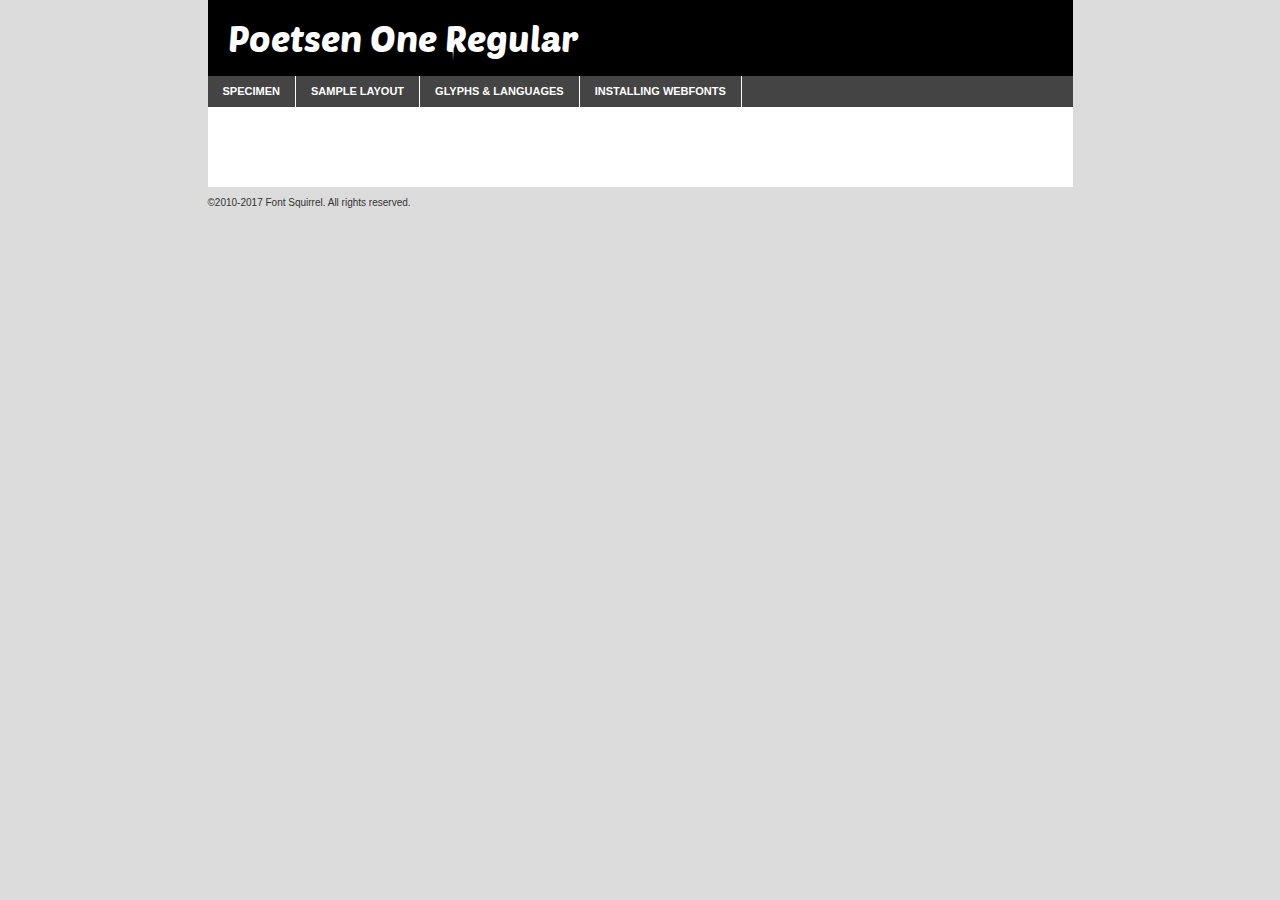
<file: fonts/poetsenone-regular-demo.html>
<!DOCTYPE html PUBLIC "-//W3C//DTD XHTML 1.0 Transitional//EN"
	"http://www.w3.org/TR/xhtml1/DTD/xhtml1-transitional.dtd">

<html xmlns="http://www.w3.org/1999/xhtml" xml:lang="en" lang="en">
<head>
	<meta http-equiv="Content-Type" content="text/html; charset=utf-8" />
	<script src="http://ajax.googleapis.com/ajax/libs/jquery/1.7.2/jquery.min.js" type="text/javascript" charset="utf-8"></script>
	<script type="text/javascript">
	(function($){$.fn.easyTabs=function(option){var param=jQuery.extend({fadeSpeed:"fast",defaultContent:1,activeClass:'active'},option);$(this).each(function(){var thisId="#"+this.id;if(param.defaultContent==''){param.defaultContent=1;}
	if(typeof param.defaultContent=="number")
	{var defaultTab=$(thisId+" .tabs li:eq("+(param.defaultContent-1)+") a").attr('href').substr(1);}else{var defaultTab=param.defaultContent;}
	$(thisId+" .tabs li a").each(function(){var tabToHide=$(this).attr('href').substr(1);$("#"+tabToHide).addClass('easytabs-tab-content');});hideAll();changeContent(defaultTab);function hideAll(){$(thisId+" .easytabs-tab-content").hide();}
	function changeContent(tabId){hideAll();$(thisId+" .tabs li").removeClass(param.activeClass);$(thisId+" .tabs li a[href=#"+tabId+"]").closest('li').addClass(param.activeClass);if(param.fadeSpeed!="none")
	{$(thisId+" #"+tabId).fadeIn(param.fadeSpeed);}else{$(thisId+" #"+tabId).show();}}
	$(thisId+" .tabs li").click(function(){var tabId=$(this).find('a').attr('href').substr(1);changeContent(tabId);return false;});});}})(jQuery);
	</script>
	<link rel="stylesheet" href="specimen_files/specimen_stylesheet.css" type="text/css" charset="utf-8" />
	<link rel="stylesheet" href="stylesheet.css" type="text/css" charset="utf-8" />

	<style type="text/css">
					body{
				font-family: 'poetsen_oneregular';
							}
		</style>

	<title>Poetsen One Regular Specimen</title>
	
	
	<script type="text/javascript" charset="utf-8">
		$(document).ready(function() {
			$('#container').easyTabs({defaultContent:1});
		});
	</script>
</head>

<body>
<div id="container">
	<div id="header">
		Poetsen One Regular	</div>
	<ul class="tabs">
		<li><a href="#specimen">Specimen</a></li>
		<li><a href="#layout">Sample Layout</a></li>
				<li><a href="#glyphs">Glyphs &amp; Languages</a></li>
		<li><a href="#installing">Installing Webfonts</a></li>
		
	</ul>
	
	<div id="main_content">

		
			<div id="specimen">
		
				<div class="section">
					<div class="grid12 firstcol">
						<div class="huge">AaBb</div>
					</div>
				</div>
		
				<div class="section">
					<div class="glyph_range">A&#x200B;B&#x200b;C&#x200b;D&#x200b;E&#x200b;F&#x200b;G&#x200b;H&#x200b;I&#x200b;J&#x200b;K&#x200b;L&#x200b;M&#x200b;N&#x200b;O&#x200b;P&#x200b;Q&#x200b;R&#x200b;S&#x200b;T&#x200b;U&#x200b;V&#x200b;W&#x200b;X&#x200b;Y&#x200b;Z&#x200b;a&#x200b;b&#x200b;c&#x200b;d&#x200b;e&#x200b;f&#x200b;g&#x200b;h&#x200b;i&#x200b;j&#x200b;k&#x200b;l&#x200b;m&#x200b;n&#x200b;o&#x200b;p&#x200b;q&#x200b;r&#x200b;s&#x200b;t&#x200b;u&#x200b;v&#x200b;w&#x200b;x&#x200b;y&#x200b;z&#x200b;1&#x200b;2&#x200b;3&#x200b;4&#x200b;5&#x200b;6&#x200b;7&#x200b;8&#x200b;9&#x200b;0&#x200b;&amp;&#x200b;.&#x200b;,&#x200b;?&#x200b;!&#x200b;&#64;&#x200b;(&#x200b;)&#x200b;#&#x200b;$&#x200b;%&#x200b;*&#x200b;+&#x200b;-&#x200b;=&#x200b;:&#x200b;;</div>
				</div>
				<div class="section">
					<div class="grid12 firstcol">
						<table class="sample_table">
							<tr><td>10</td><td class="size10">abcdefghijklmnopqrstuvwxyzABCDEFGHIJKLMNOPQRSTUVWXYZ0123456789abcdefghijklmnopqrstuvwxyzABCDEFGHIJKLMNOPQRSTUVWXYZ0123456789abcdefghijklmnopqrstuvwxyzABCDEFGHIJKLMNOPQRSTUVWXYZ</td></tr>
							<tr><td>11</td><td class="size11">abcdefghijklmnopqrstuvwxyzABCDEFGHIJKLMNOPQRSTUVWXYZ0123456789abcdefghijklmnopqrstuvwxyzABCDEFGHIJKLMNOPQRSTUVWXYZ0123456789abcdefghijklmnopqrstuvwxyzABCDEFGHIJKLMNOPQRSTUVWXYZ</td></tr>
							<tr><td>12</td><td class="size12">abcdefghijklmnopqrstuvwxyzABCDEFGHIJKLMNOPQRSTUVWXYZ0123456789abcdefghijklmnopqrstuvwxyzABCDEFGHIJKLMNOPQRSTUVWXYZ0123456789abcdefghijklmnopqrstuvwxyzABCDEFGHIJKLMNOPQRSTUVWXYZ</td></tr>
							<tr><td>13</td><td class="size13">abcdefghijklmnopqrstuvwxyzABCDEFGHIJKLMNOPQRSTUVWXYZ0123456789abcdefghijklmnopqrstuvwxyzABCDEFGHIJKLMNOPQRSTUVWXYZ0123456789abcdefghijklmnopqrstuvwxyzABCDEFGHIJKLMNOPQRSTUVWXYZ</td></tr>
							<tr><td>14</td><td class="size14">abcdefghijklmnopqrstuvwxyzABCDEFGHIJKLMNOPQRSTUVWXYZ0123456789abcdefghijklmnopqrstuvwxyzABCDEFGHIJKLMNOPQRSTUVWXYZ0123456789abcdefghijklmnopqrstuvwxyzABCDEFGHIJKLMNOPQRSTUVWXYZ</td></tr>
							<tr><td>16</td><td class="size16">abcdefghijklmnopqrstuvwxyzABCDEFGHIJKLMNOPQRSTUVWXYZ0123456789abcdefghijklmnopqrstuvwxyzABCDEFGHIJKLMNOPQRSTUVWXYZ</td></tr>
							<tr><td>18</td><td class="size18">abcdefghijklmnopqrstuvwxyzABCDEFGHIJKLMNOPQRSTUVWXYZ0123456789abcdefghijklmnopqrstuvwxyzABCDEFGHIJKLMNOPQRSTUVWXYZ</td></tr>
							<tr><td>20</td><td class="size20">abcdefghijklmnopqrstuvwxyzABCDEFGHIJKLMNOPQRSTUVWXYZ0123456789abcdefghijklmnopqrstuvwxyzABCDEFGHIJKLMNOPQRSTUVWXYZ</td></tr>
							<tr><td>24</td><td class="size24">abcdefghijklmnopqrstuvwxyzABCDEFGHIJKLMNOPQRSTUVWXYZ0123456789abcdefghijklmnopqrstuvwxyzABCDEFGHIJKLMNOPQRSTUVWXYZ</td></tr>
							<tr><td>30</td><td class="size30">abcdefghijklmnopqrstuvwxyzABCDEFGHIJKLMNOPQRSTUVWXYZ0123456789abcdefghijklmnopqrstuvwxyzABCDEFGHIJKLMNOPQRSTUVWXYZ</td></tr>
							<tr><td>36</td><td class="size36">abcdefghijklmnopqrstuvwxyzABCDEFGHIJKLMNOPQRSTUVWXYZ0123456789abcdefghijklmnopqrstuvwxyzABCDEFGHIJKLMNOPQRSTUVWXYZ</td></tr>
							<tr><td>48</td><td class="size48">abcdefghijklmnopqrstuvwxyzABCDEFGHIJKLMNOPQRSTUVWXYZ0123456789abcdefghijklmnopqrstuvwxyzABCDEFGHIJKLMNOPQRSTUVWXYZ</td></tr>
							<tr><td>60</td><td class="size60">abcdefghijklmnopqrstuvwxyzABCDEFGHIJKLMNOPQRSTUVWXYZ0123456789abcdefghijklmnopqrstuvwxyzABCDEFGHIJKLMNOPQRSTUVWXYZ</td></tr>
							<tr><td>72</td><td class="size72">abcdefghijklmnopqrstuvwxyzABCDEFGHIJKLMNOPQRSTUVWXYZ0123456789abcdefghijklmnopqrstuvwxyzABCDEFGHIJKLMNOPQRSTUVWXYZ</td></tr>
							<tr><td>90</td><td class="size90">abcdefghijklmnopqrstuvwxyzABCDEFGHIJKLMNOPQRSTUVWXYZ0123456789abcdefghijklmnopqrstuvwxyzABCDEFGHIJKLMNOPQRSTUVWXYZ</td></tr>
						</table>
				
					</div>
			
				</div>
		
		
		
								<div class="section" id="bodycomparison">


										<div id="xheight">
				<div class="fontbody">&#x25FC;&#x25FC;&#x25FC;&#x25FC;&#x25FC;&#x25FC;&#x25FC;&#x25FC;&#x25FC;&#x25FC;&#x25FC;&#x25FC;&#x25FC;&#x25FC;&#x25FC;&#x25FC;&#x25FC;&#x25FC;&#x25FC;&#x25FC;&#x25FC;&#x25FC;&#x25FC;&#x25FC;&#x25FC;&#x25FC;&#x25FC;&#x25FC;&#x25FC;&#x25FC;&#x25FC;&#x25FC;&#x25FC;&#x25FC;&#x25FC;&#x25FC;&#x25FC;&#x25FC;&#x25FC;&#x25FC;&#x25FC;&#x25FC;&#x25FC;&#x25FC;&#x25FC;&#x25FC;&#x25FC;&#x25FC;&#x25FC;&#x25FC;&#x25FC;&#x25FC;&#x25FC;&#x25FC;&#x25FC;&#x25FC;&#x25FC;&#x25FC;&#x25FC;&#x25FC;&#x25FC;&#x25FC;&#x25FC;&#x25FC;&#x25FC;&#x25FC;&#x25FC;&#x25FC;&#x25FC;&#x25FC;&#x25FC;&#x25FC;&#x25FC;&#x25FC;&#x25FC;&#x25FC;&#x25FC;&#x25FC;&#x25FC;&#x25FC;&#x25FC;&#x25FC;&#x25FC;&#x25FC;&#x25FC;&#x25FC;&#x25FC;&#x25FC;&#x25FC;&#x25FC;&#x25FC;&#x25FC;&#x25FC;&#x25FC;&#x25FC;&#x25FC;&#x25FC;&#x25FC;&#x25FC;body</div><div class="arialbody">body</div><div class="verdanabody">body</div><div class="georgiabody">body</div></div>
										<div class="fontbody" style="z-index:1">
											body<span>Poetsen One Regular</span>
										</div>
										<div class="arialbody" style="z-index:1">
											body<span>Arial</span>
										</div>
										<div class="verdanabody" style="z-index:1">
											body<span>Verdana</span>
										</div>
										<div class="georgiabody" style="z-index:1">
											body<span>Georgia</span>
										</div>



								</div>
		
		
				<div class="section psample psample_row1" id="">
					
					<div class="grid2 firstcol">
						<p class="size10"><span>10.</span>Aenean lacinia bibendum nulla sed consectetur. Fusce dapibus, tellus ac cursus commodo, tortor mauris condimentum nibh, ut fermentum massa justo sit amet risus. Nullam id dolor id nibh ultricies vehicula ut id elit. Cum sociis natoque penatibus et magnis dis parturient montes, nascetur ridiculus mus. Nulla vitae elit libero, a pharetra augue.</p>
			
					</div>
					<div class="grid3">
						<p class="size11"><span>11.</span>Aenean lacinia bibendum nulla sed consectetur. Fusce dapibus, tellus ac cursus commodo, tortor mauris condimentum nibh, ut fermentum massa justo sit amet risus. Nullam id dolor id nibh ultricies vehicula ut id elit. Cum sociis natoque penatibus et magnis dis parturient montes, nascetur ridiculus mus. Nulla vitae elit libero, a pharetra augue.</p>
			
					</div>
					<div class="grid3">
						<p class="size12"><span>12.</span>Aenean lacinia bibendum nulla sed consectetur. Fusce dapibus, tellus ac cursus commodo, tortor mauris condimentum nibh, ut fermentum massa justo sit amet risus. Nullam id dolor id nibh ultricies vehicula ut id elit. Cum sociis natoque penatibus et magnis dis parturient montes, nascetur ridiculus mus. Nulla vitae elit libero, a pharetra augue.</p>
			
					</div>
					<div class="grid4">
						<p class="size13"><span>13.</span>Aenean lacinia bibendum nulla sed consectetur. Fusce dapibus, tellus ac cursus commodo, tortor mauris condimentum nibh, ut fermentum massa justo sit amet risus. Nullam id dolor id nibh ultricies vehicula ut id elit. Cum sociis natoque penatibus et magnis dis parturient montes, nascetur ridiculus mus. Nulla vitae elit libero, a pharetra augue.</p>
			
					</div>
					<div class="white_blend"></div>
					
				</div>
				<div class="section psample psample_row2" id="">
					<div class="grid3 firstcol">
						<p class="size14"><span>14.</span>Aenean lacinia bibendum nulla sed consectetur. Fusce dapibus, tellus ac cursus commodo, tortor mauris condimentum nibh, ut fermentum massa justo sit amet risus. Nullam id dolor id nibh ultricies vehicula ut id elit. Cum sociis natoque penatibus et magnis dis parturient montes, nascetur ridiculus mus. Nulla vitae elit libero, a pharetra augue.</p>
			
					</div>
					<div class="grid4">
						<p class="size16"><span>16.</span>Aenean lacinia bibendum nulla sed consectetur. Fusce dapibus, tellus ac cursus commodo, tortor mauris condimentum nibh, ut fermentum massa justo sit amet risus. Nullam id dolor id nibh ultricies vehicula ut id elit. Cum sociis natoque penatibus et magnis dis parturient montes, nascetur ridiculus mus. Nulla vitae elit libero, a pharetra augue.</p>
			
					</div>
					<div class="grid5">
						<p class="size18"><span>18.</span>Aenean lacinia bibendum nulla sed consectetur. Fusce dapibus, tellus ac cursus commodo, tortor mauris condimentum nibh, ut fermentum massa justo sit amet risus. Nullam id dolor id nibh ultricies vehicula ut id elit. Cum sociis natoque penatibus et magnis dis parturient montes, nascetur ridiculus mus. Nulla vitae elit libero, a pharetra augue.</p>
			
					</div>

					<div class="white_blend"></div>

				</div>
				
				<div class="section psample psample_row3" id="">
					<div class="grid5 firstcol">
						<p class="size20"><span>20.</span>Aenean lacinia bibendum nulla sed consectetur. Fusce dapibus, tellus ac cursus commodo, tortor mauris condimentum nibh, ut fermentum massa justo sit amet risus. Nullam id dolor id nibh ultricies vehicula ut id elit. Cum sociis natoque penatibus et magnis dis parturient montes, nascetur ridiculus mus. Nulla vitae elit libero, a pharetra augue.</p>
					</div>
					<div class="grid7">
						<p class="size24"><span>24.</span>Aenean lacinia bibendum nulla sed consectetur. Fusce dapibus, tellus ac cursus commodo, tortor mauris condimentum nibh, ut fermentum massa justo sit amet risus. Nullam id dolor id nibh ultricies vehicula ut id elit. Cum sociis natoque penatibus et magnis dis parturient montes, nascetur ridiculus mus. Nulla vitae elit libero, a pharetra augue.</p>
					</div>
					
					<div class="white_blend"></div>
					
				</div>
				
				<div class="section psample psample_row4" id="">
					<div class="grid12 firstcol">
						<p class="size30"><span>30.</span>Aenean lacinia bibendum nulla sed consectetur. Fusce dapibus, tellus ac cursus commodo, tortor mauris condimentum nibh, ut fermentum massa justo sit amet risus. Nullam id dolor id nibh ultricies vehicula ut id elit. Cum sociis natoque penatibus et magnis dis parturient montes, nascetur ridiculus mus. Nulla vitae elit libero, a pharetra augue.</p>
					</div>
					<div class="white_blend"></div>
					
				</div>
				
				
				
				<div class="section psample psample_row1 fullreverse">
					<div class="grid2 firstcol">
						<p class="size10"><span>10.</span>Aenean lacinia bibendum nulla sed consectetur. Fusce dapibus, tellus ac cursus commodo, tortor mauris condimentum nibh, ut fermentum massa justo sit amet risus. Nullam id dolor id nibh ultricies vehicula ut id elit. Cum sociis natoque penatibus et magnis dis parturient montes, nascetur ridiculus mus. Nulla vitae elit libero, a pharetra augue.</p>
			
					</div>
					<div class="grid3">
						<p class="size11"><span>11.</span>Aenean lacinia bibendum nulla sed consectetur. Fusce dapibus, tellus ac cursus commodo, tortor mauris condimentum nibh, ut fermentum massa justo sit amet risus. Nullam id dolor id nibh ultricies vehicula ut id elit. Cum sociis natoque penatibus et magnis dis parturient montes, nascetur ridiculus mus. Nulla vitae elit libero, a pharetra augue.</p>
			
					</div>
					<div class="grid3">
						<p class="size12"><span>12.</span>Aenean lacinia bibendum nulla sed consectetur. Fusce dapibus, tellus ac cursus commodo, tortor mauris condimentum nibh, ut fermentum massa justo sit amet risus. Nullam id dolor id nibh ultricies vehicula ut id elit. Cum sociis natoque penatibus et magnis dis parturient montes, nascetur ridiculus mus. Nulla vitae elit libero, a pharetra augue.</p>
			
					</div>
					<div class="grid4">
						<p class="size13"><span>13.</span>Aenean lacinia bibendum nulla sed consectetur. Fusce dapibus, tellus ac cursus commodo, tortor mauris condimentum nibh, ut fermentum massa justo sit amet risus. Nullam id dolor id nibh ultricies vehicula ut id elit. Cum sociis natoque penatibus et magnis dis parturient montes, nascetur ridiculus mus. Nulla vitae elit libero, a pharetra augue.</p>
			
					</div>
					<div class="black_blend"></div>
					
				</div>
				
				<div class="section psample psample_row2 fullreverse">
					<div class="grid3 firstcol">
						<p class="size14"><span>14.</span>Aenean lacinia bibendum nulla sed consectetur. Fusce dapibus, tellus ac cursus commodo, tortor mauris condimentum nibh, ut fermentum massa justo sit amet risus. Nullam id dolor id nibh ultricies vehicula ut id elit. Cum sociis natoque penatibus et magnis dis parturient montes, nascetur ridiculus mus. Nulla vitae elit libero, a pharetra augue.</p>
			
					</div>
					<div class="grid4">
						<p class="size16"><span>16.</span>Aenean lacinia bibendum nulla sed consectetur. Fusce dapibus, tellus ac cursus commodo, tortor mauris condimentum nibh, ut fermentum massa justo sit amet risus. Nullam id dolor id nibh ultricies vehicula ut id elit. Cum sociis natoque penatibus et magnis dis parturient montes, nascetur ridiculus mus. Nulla vitae elit libero, a pharetra augue.</p>
			
					</div>
					<div class="grid5">
						<p class="size18"><span>18.</span>Aenean lacinia bibendum nulla sed consectetur. Fusce dapibus, tellus ac cursus commodo, tortor mauris condimentum nibh, ut fermentum massa justo sit amet risus. Nullam id dolor id nibh ultricies vehicula ut id elit. Cum sociis natoque penatibus et magnis dis parturient montes, nascetur ridiculus mus. Nulla vitae elit libero, a pharetra augue.</p>
			
					</div>
					<div class="black_blend"></div>

				</div>
				
				<div class="section psample fullreverse psample_row3" id="">
					<div class="grid5 firstcol">
						<p class="size20"><span>20.</span>Aenean lacinia bibendum nulla sed consectetur. Fusce dapibus, tellus ac cursus commodo, tortor mauris condimentum nibh, ut fermentum massa justo sit amet risus. Nullam id dolor id nibh ultricies vehicula ut id elit. Cum sociis natoque penatibus et magnis dis parturient montes, nascetur ridiculus mus. Nulla vitae elit libero, a pharetra augue.</p>
					</div>
					<div class="grid7">
						<p class="size24"><span>24.</span>Aenean lacinia bibendum nulla sed consectetur. Fusce dapibus, tellus ac cursus commodo, tortor mauris condimentum nibh, ut fermentum massa justo sit amet risus. Nullam id dolor id nibh ultricies vehicula ut id elit. Cum sociis natoque penatibus et magnis dis parturient montes, nascetur ridiculus mus. Nulla vitae elit libero, a pharetra augue.</p>
					</div>
					
					<div class="black_blend"></div>
					
				</div>
				
				<div class="section psample fullreverse psample_row4" id="" style="border-bottom: 20px #000 solid;">
					<div class="grid12 firstcol">
						<p class="size30"><span>30.</span>Aenean lacinia bibendum nulla sed consectetur. Fusce dapibus, tellus ac cursus commodo, tortor mauris condimentum nibh, ut fermentum massa justo sit amet risus. Nullam id dolor id nibh ultricies vehicula ut id elit. Cum sociis natoque penatibus et magnis dis parturient montes, nascetur ridiculus mus. Nulla vitae elit libero, a pharetra augue.</p>
					</div>
					<div class="black_blend"></div>
					
				</div>
				
				
				
				
			</div>
			
			<div id="layout">
				
				<div class="section">
					
					<div class="grid12 firstcol">
						<h1>Lorem Ipsum Dolor</h1>
						<h2>Etiam porta sem malesuada magna mollis euismod</h2>
						
						<p class="byline">By <a href="#link">Aenean Lacinia</a></p>
					</div>
				</div>
				<div class="section">
					<div class="grid8 firstcol">
						<p class="large">Donec sed odio dui. Morbi leo risus, porta ac consectetur ac, vestibulum at eros. Fusce dapibus, tellus ac cursus commodo, tortor mauris condimentum nibh, ut fermentum massa justo sit amet risus. </p>

						
						<h3>Pellentesque ornare sem</h3>

						<p>Maecenas sed diam eget risus varius blandit sit amet non magna. Maecenas faucibus mollis interdum. Donec ullamcorper nulla non metus auctor fringilla. Nullam id dolor id nibh ultricies vehicula ut id elit. Nullam id dolor id nibh ultricies vehicula ut id elit. </p>

						<p>Aenean eu leo quam. Pellentesque ornare sem lacinia quam venenatis vestibulum. Lorem ipsum dolor sit amet, consectetur adipiscing elit. Cum sociis natoque penatibus et magnis dis parturient montes, nascetur ridiculus mus. </p>

						<p>Nulla vitae elit libero, a pharetra augue. Praesent commodo cursus magna, vel scelerisque nisl consectetur et. Aenean lacinia bibendum nulla sed consectetur. </p>

						<p>Nullam quis risus eget urna mollis ornare vel eu leo. Nullam quis risus eget urna mollis ornare vel eu leo. Maecenas sed diam eget risus varius blandit sit amet non magna. Donec ullamcorper nulla non metus auctor fringilla. </p>

						<h3>Cras mattis consectetur</h3>

						<p>Aenean eu leo quam. Pellentesque ornare sem lacinia quam venenatis vestibulum. Aenean lacinia bibendum nulla sed consectetur. Integer posuere erat a ante venenatis dapibus posuere velit aliquet. Cras mattis consectetur purus sit amet fermentum. </p>

						<p>Nullam id dolor id nibh ultricies vehicula ut id elit. Nullam quis risus eget urna mollis ornare vel eu leo. Cras mattis consectetur purus sit amet fermentum.</p>
					</div>
					
					<div class="grid4 sidebar">
						
						<div class="box reverse">
							<p class="last">Nullam quis risus eget urna mollis ornare vel eu leo. Donec ullamcorper nulla non metus auctor fringilla. Cras mattis consectetur purus sit amet fermentum. Sed posuere consectetur est at lobortis. Lorem ipsum dolor sit amet, consectetur adipiscing elit. </p>
						</div>
						
						<p class="caption">Maecenas sed diam eget risus varius.</p>

						<p>Vestibulum id ligula porta felis euismod semper. Integer posuere erat a ante venenatis dapibus posuere velit aliquet. Vestibulum id ligula porta felis euismod semper. Sed posuere consectetur est at lobortis. Maecenas sed diam eget risus varius blandit sit amet non magna. Fusce dapibus, tellus ac cursus commodo, tortor mauris condimentum nibh, ut fermentum massa justo sit amet risus. </p>

					

						<p>Duis mollis, est non commodo luctus, nisi erat porttitor ligula, eget lacinia odio sem nec elit. Aenean lacinia bibendum nulla sed consectetur. Vivamus sagittis lacus vel augue laoreet rutrum faucibus dolor auctor. Aenean lacinia bibendum nulla sed consectetur. Nullam quis risus eget urna mollis ornare vel eu leo. </p>

						<p>Praesent commodo cursus magna, vel scelerisque nisl consectetur et. Donec ullamcorper nulla non metus auctor fringilla. Maecenas faucibus mollis interdum. Fusce dapibus, tellus ac cursus commodo, tortor mauris condimentum nibh, ut fermentum massa justo sit amet risus. </p>

					</div>
				</div>
				
			</div>


			



		<div id="glyphs">
			<div class="section">
				<div class="grid12 firstcol">
			
				<h1>Language Support</h1>
				<p>The subset of Poetsen One Regular in this kit supports the following languages:<br />
			
					Albanian, Basque, Breton, Chamorro, Danish, Dutch, English, Faroese, Finnish, French, Frisian, Galician, German, Icelandic, Italian, Malagasy, Norwegian, Portuguese, Spanish, Alsatian, Aragonese, Arapaho, Arrernte, Asturian, Aymara, Bislama, Cebuano, Corsican, Fijian, French_creole, Genoese, Gilbertese, Greenlandic, Haitian_creole, Hiligaynon, Hmong, Hopi, Ibanag, Iloko_ilokano, Indonesian, Interglossa_glosa, Interlingua, Irish_gaelic, Jerriais, Lojban, Lombard, Luxembourgeois, Manx, Mohawk, Norfolk_pitcairnese, Occitan, Oromo, Pangasinan, Papiamento, Piedmontese, Potawatomi, Rhaeto-romance, Romansh, Rotokas, Sami_lule, Samoan, Sardinian, Scots_gaelic, Seychelles_creole, Shona, Sicilian, Somali, Southern_ndebele, Swahili, Swati_swazi, Tagalog_filipino_pilipino, Tetum, Tok_pisin, Uyghur_latinized, Volapuk, Walloon, Warlpiri, Xhosa, Yapese, Zulu, Latinbasic, Ubasic, Demo				</p>
				<h1>Glyph Chart</h1>
				<p>The subset of Poetsen One Regular in this kit includes all the glyphs listed below. Unicode entities are included above each glyph to help you insert individual characters into your layout.</p>
				<div id="glyph_chart">
			
																				 <div><p>&amp;#13;</p>&#13;</div>
																				 <div><p>&amp;#32;</p>&#32;</div>
																				 <div><p>&amp;#33;</p>&#33;</div>
																				 <div><p>&amp;#34;</p>&#34;</div>
																				 <div><p>&amp;#35;</p>&#35;</div>
																				 <div><p>&amp;#36;</p>&#36;</div>
																				 <div><p>&amp;#37;</p>&#37;</div>
																				 <div><p>&amp;#38;</p>&#38;</div>
																				 <div><p>&amp;#39;</p>&#39;</div>
																				 <div><p>&amp;#40;</p>&#40;</div>
																				 <div><p>&amp;#41;</p>&#41;</div>
																				 <div><p>&amp;#42;</p>&#42;</div>
																				 <div><p>&amp;#43;</p>&#43;</div>
																				 <div><p>&amp;#44;</p>&#44;</div>
																				 <div><p>&amp;#45;</p>&#45;</div>
																				 <div><p>&amp;#46;</p>&#46;</div>
																				 <div><p>&amp;#47;</p>&#47;</div>
																				 <div><p>&amp;#48;</p>&#48;</div>
																				 <div><p>&amp;#49;</p>&#49;</div>
																				 <div><p>&amp;#50;</p>&#50;</div>
																				 <div><p>&amp;#51;</p>&#51;</div>
																				 <div><p>&amp;#52;</p>&#52;</div>
																				 <div><p>&amp;#53;</p>&#53;</div>
																				 <div><p>&amp;#54;</p>&#54;</div>
																				 <div><p>&amp;#55;</p>&#55;</div>
																				 <div><p>&amp;#56;</p>&#56;</div>
																				 <div><p>&amp;#57;</p>&#57;</div>
																				 <div><p>&amp;#58;</p>&#58;</div>
																				 <div><p>&amp;#59;</p>&#59;</div>
																				 <div><p>&amp;#60;</p>&#60;</div>
																				 <div><p>&amp;#61;</p>&#61;</div>
																				 <div><p>&amp;#62;</p>&#62;</div>
																				 <div><p>&amp;#63;</p>&#63;</div>
																				 <div><p>&amp;#64;</p>&#64;</div>
																				 <div><p>&amp;#65;</p>&#65;</div>
																				 <div><p>&amp;#66;</p>&#66;</div>
																				 <div><p>&amp;#67;</p>&#67;</div>
																				 <div><p>&amp;#68;</p>&#68;</div>
																				 <div><p>&amp;#69;</p>&#69;</div>
																				 <div><p>&amp;#70;</p>&#70;</div>
																				 <div><p>&amp;#71;</p>&#71;</div>
																				 <div><p>&amp;#72;</p>&#72;</div>
																				 <div><p>&amp;#73;</p>&#73;</div>
																				 <div><p>&amp;#74;</p>&#74;</div>
																				 <div><p>&amp;#75;</p>&#75;</div>
																				 <div><p>&amp;#76;</p>&#76;</div>
																				 <div><p>&amp;#77;</p>&#77;</div>
																				 <div><p>&amp;#78;</p>&#78;</div>
																				 <div><p>&amp;#79;</p>&#79;</div>
																				 <div><p>&amp;#80;</p>&#80;</div>
																				 <div><p>&amp;#81;</p>&#81;</div>
																				 <div><p>&amp;#82;</p>&#82;</div>
																				 <div><p>&amp;#83;</p>&#83;</div>
																				 <div><p>&amp;#84;</p>&#84;</div>
																				 <div><p>&amp;#85;</p>&#85;</div>
																				 <div><p>&amp;#86;</p>&#86;</div>
																				 <div><p>&amp;#87;</p>&#87;</div>
																				 <div><p>&amp;#88;</p>&#88;</div>
																				 <div><p>&amp;#89;</p>&#89;</div>
																				 <div><p>&amp;#90;</p>&#90;</div>
																				 <div><p>&amp;#91;</p>&#91;</div>
																				 <div><p>&amp;#92;</p>&#92;</div>
																				 <div><p>&amp;#93;</p>&#93;</div>
																				 <div><p>&amp;#94;</p>&#94;</div>
																				 <div><p>&amp;#95;</p>&#95;</div>
																				 <div><p>&amp;#96;</p>&#96;</div>
																				 <div><p>&amp;#97;</p>&#97;</div>
																				 <div><p>&amp;#98;</p>&#98;</div>
																				 <div><p>&amp;#99;</p>&#99;</div>
																				 <div><p>&amp;#100;</p>&#100;</div>
																				 <div><p>&amp;#101;</p>&#101;</div>
																				 <div><p>&amp;#102;</p>&#102;</div>
																				 <div><p>&amp;#103;</p>&#103;</div>
																				 <div><p>&amp;#104;</p>&#104;</div>
																				 <div><p>&amp;#105;</p>&#105;</div>
																				 <div><p>&amp;#106;</p>&#106;</div>
																				 <div><p>&amp;#107;</p>&#107;</div>
																				 <div><p>&amp;#108;</p>&#108;</div>
																				 <div><p>&amp;#109;</p>&#109;</div>
																				 <div><p>&amp;#110;</p>&#110;</div>
																				 <div><p>&amp;#111;</p>&#111;</div>
																				 <div><p>&amp;#112;</p>&#112;</div>
																				 <div><p>&amp;#113;</p>&#113;</div>
																				 <div><p>&amp;#114;</p>&#114;</div>
																				 <div><p>&amp;#115;</p>&#115;</div>
																				 <div><p>&amp;#116;</p>&#116;</div>
																				 <div><p>&amp;#117;</p>&#117;</div>
																				 <div><p>&amp;#118;</p>&#118;</div>
																				 <div><p>&amp;#119;</p>&#119;</div>
																				 <div><p>&amp;#120;</p>&#120;</div>
																				 <div><p>&amp;#121;</p>&#121;</div>
																				 <div><p>&amp;#122;</p>&#122;</div>
																				 <div><p>&amp;#123;</p>&#123;</div>
																				 <div><p>&amp;#124;</p>&#124;</div>
																				 <div><p>&amp;#125;</p>&#125;</div>
																				 <div><p>&amp;#126;</p>&#126;</div>
																				 <div><p>&amp;#160;</p>&#160;</div>
																				 <div><p>&amp;#161;</p>&#161;</div>
																				 <div><p>&amp;#162;</p>&#162;</div>
																				 <div><p>&amp;#163;</p>&#163;</div>
																				 <div><p>&amp;#164;</p>&#164;</div>
																				 <div><p>&amp;#165;</p>&#165;</div>
																				 <div><p>&amp;#166;</p>&#166;</div>
																				 <div><p>&amp;#167;</p>&#167;</div>
																				 <div><p>&amp;#168;</p>&#168;</div>
																				 <div><p>&amp;#169;</p>&#169;</div>
																				 <div><p>&amp;#170;</p>&#170;</div>
																				 <div><p>&amp;#171;</p>&#171;</div>
																				 <div><p>&amp;#172;</p>&#172;</div>
																				 <div><p>&amp;#173;</p>&#173;</div>
																				 <div><p>&amp;#174;</p>&#174;</div>
																				 <div><p>&amp;#175;</p>&#175;</div>
																				 <div><p>&amp;#176;</p>&#176;</div>
																				 <div><p>&amp;#177;</p>&#177;</div>
																				 <div><p>&amp;#178;</p>&#178;</div>
																				 <div><p>&amp;#179;</p>&#179;</div>
																				 <div><p>&amp;#180;</p>&#180;</div>
																				 <div><p>&amp;#181;</p>&#181;</div>
																				 <div><p>&amp;#182;</p>&#182;</div>
																				 <div><p>&amp;#183;</p>&#183;</div>
																				 <div><p>&amp;#184;</p>&#184;</div>
																				 <div><p>&amp;#185;</p>&#185;</div>
																				 <div><p>&amp;#186;</p>&#186;</div>
																				 <div><p>&amp;#187;</p>&#187;</div>
																				 <div><p>&amp;#188;</p>&#188;</div>
																				 <div><p>&amp;#189;</p>&#189;</div>
																				 <div><p>&amp;#190;</p>&#190;</div>
																				 <div><p>&amp;#191;</p>&#191;</div>
																				 <div><p>&amp;#192;</p>&#192;</div>
																				 <div><p>&amp;#193;</p>&#193;</div>
																				 <div><p>&amp;#194;</p>&#194;</div>
																				 <div><p>&amp;#195;</p>&#195;</div>
																				 <div><p>&amp;#196;</p>&#196;</div>
																				 <div><p>&amp;#197;</p>&#197;</div>
																				 <div><p>&amp;#198;</p>&#198;</div>
																				 <div><p>&amp;#199;</p>&#199;</div>
																				 <div><p>&amp;#200;</p>&#200;</div>
																				 <div><p>&amp;#201;</p>&#201;</div>
																				 <div><p>&amp;#202;</p>&#202;</div>
																				 <div><p>&amp;#203;</p>&#203;</div>
																				 <div><p>&amp;#204;</p>&#204;</div>
																				 <div><p>&amp;#205;</p>&#205;</div>
																				 <div><p>&amp;#206;</p>&#206;</div>
																				 <div><p>&amp;#207;</p>&#207;</div>
																				 <div><p>&amp;#208;</p>&#208;</div>
																				 <div><p>&amp;#209;</p>&#209;</div>
																				 <div><p>&amp;#210;</p>&#210;</div>
																				 <div><p>&amp;#211;</p>&#211;</div>
																				 <div><p>&amp;#212;</p>&#212;</div>
																				 <div><p>&amp;#213;</p>&#213;</div>
																				 <div><p>&amp;#214;</p>&#214;</div>
																				 <div><p>&amp;#215;</p>&#215;</div>
																				 <div><p>&amp;#216;</p>&#216;</div>
																				 <div><p>&amp;#217;</p>&#217;</div>
																				 <div><p>&amp;#218;</p>&#218;</div>
																				 <div><p>&amp;#219;</p>&#219;</div>
																				 <div><p>&amp;#220;</p>&#220;</div>
																				 <div><p>&amp;#221;</p>&#221;</div>
																				 <div><p>&amp;#222;</p>&#222;</div>
																				 <div><p>&amp;#223;</p>&#223;</div>
																				 <div><p>&amp;#224;</p>&#224;</div>
																				 <div><p>&amp;#225;</p>&#225;</div>
																				 <div><p>&amp;#226;</p>&#226;</div>
																				 <div><p>&amp;#227;</p>&#227;</div>
																				 <div><p>&amp;#228;</p>&#228;</div>
																				 <div><p>&amp;#229;</p>&#229;</div>
																				 <div><p>&amp;#230;</p>&#230;</div>
																				 <div><p>&amp;#231;</p>&#231;</div>
																				 <div><p>&amp;#232;</p>&#232;</div>
																				 <div><p>&amp;#233;</p>&#233;</div>
																				 <div><p>&amp;#234;</p>&#234;</div>
																				 <div><p>&amp;#235;</p>&#235;</div>
																				 <div><p>&amp;#236;</p>&#236;</div>
																				 <div><p>&amp;#237;</p>&#237;</div>
																				 <div><p>&amp;#238;</p>&#238;</div>
																				 <div><p>&amp;#239;</p>&#239;</div>
																				 <div><p>&amp;#240;</p>&#240;</div>
																				 <div><p>&amp;#241;</p>&#241;</div>
																				 <div><p>&amp;#242;</p>&#242;</div>
																				 <div><p>&amp;#243;</p>&#243;</div>
																				 <div><p>&amp;#244;</p>&#244;</div>
																				 <div><p>&amp;#245;</p>&#245;</div>
																				 <div><p>&amp;#246;</p>&#246;</div>
																				 <div><p>&amp;#247;</p>&#247;</div>
																				 <div><p>&amp;#248;</p>&#248;</div>
																				 <div><p>&amp;#249;</p>&#249;</div>
																				 <div><p>&amp;#250;</p>&#250;</div>
																				 <div><p>&amp;#251;</p>&#251;</div>
																				 <div><p>&amp;#252;</p>&#252;</div>
																				 <div><p>&amp;#253;</p>&#253;</div>
																				 <div><p>&amp;#254;</p>&#254;</div>
																				 <div><p>&amp;#255;</p>&#255;</div>
																				 <div><p>&amp;#338;</p>&#338;</div>
																				 <div><p>&amp;#339;</p>&#339;</div>
																				 <div><p>&amp;#376;</p>&#376;</div>
																				 <div><p>&amp;#710;</p>&#710;</div>
																				 <div><p>&amp;#732;</p>&#732;</div>
																				 <div><p>&amp;#8192;</p>&#8192;</div>
																				 <div><p>&amp;#8193;</p>&#8193;</div>
																				 <div><p>&amp;#8194;</p>&#8194;</div>
																				 <div><p>&amp;#8195;</p>&#8195;</div>
																				 <div><p>&amp;#8196;</p>&#8196;</div>
																				 <div><p>&amp;#8197;</p>&#8197;</div>
																				 <div><p>&amp;#8198;</p>&#8198;</div>
																				 <div><p>&amp;#8199;</p>&#8199;</div>
																				 <div><p>&amp;#8200;</p>&#8200;</div>
																				 <div><p>&amp;#8201;</p>&#8201;</div>
																				 <div><p>&amp;#8202;</p>&#8202;</div>
																				 <div><p>&amp;#8208;</p>&#8208;</div>
																				 <div><p>&amp;#8209;</p>&#8209;</div>
																				 <div><p>&amp;#8210;</p>&#8210;</div>
																				 <div><p>&amp;#8211;</p>&#8211;</div>
																				 <div><p>&amp;#8212;</p>&#8212;</div>
																				 <div><p>&amp;#8216;</p>&#8216;</div>
																				 <div><p>&amp;#8217;</p>&#8217;</div>
																				 <div><p>&amp;#8218;</p>&#8218;</div>
																				 <div><p>&amp;#8220;</p>&#8220;</div>
																				 <div><p>&amp;#8221;</p>&#8221;</div>
																				 <div><p>&amp;#8222;</p>&#8222;</div>
																				 <div><p>&amp;#8226;</p>&#8226;</div>
																				 <div><p>&amp;#8230;</p>&#8230;</div>
																				 <div><p>&amp;#8239;</p>&#8239;</div>
																				 <div><p>&amp;#8249;</p>&#8249;</div>
																				 <div><p>&amp;#8250;</p>&#8250;</div>
																				 <div><p>&amp;#8287;</p>&#8287;</div>
																				 <div><p>&amp;#8364;</p>&#8364;</div>
																				 <div><p>&amp;#8482;</p>&#8482;</div>
																				 <div><p>&amp;#9724;</p>&#9724;</div>
																				 <div><p>&amp;#64257;</p>&#64257;</div>
																				 <div><p>&amp;#64258;</p>&#64258;</div>
																				 <div><p>&amp;#64259;</p>&#64259;</div>
																				 <div><p>&amp;#64260;</p>&#64260;</div>
																																						</div>	
				</div>
		
		
			</div>
		</div>
		
		
		<div id="specs">
			
		</div>
	
		<div id="installing">
			<div class="section">
				<div class="grid7 firstcol">
					<h1>Installing Webfonts</h1>
					
					<p>Webfonts are supported by all major browser platforms but not all in the same way. There are currently four different font formats that must be included in order to target all browsers. This includes TTF, WOFF, EOT and SVG.</p>
					
					<h2>1. Upload your webfonts</h2>
					<p>You must upload your webfont kit to your website. They should be in or near the same directory as your CSS files.</p>
					
					<h2>2. Include the webfont stylesheet</h2>
					<p>A special CSS @font-face declaration helps the various browsers select the appropriate font it needs without causing you a bunch of headaches. Learn more about this syntax by reading the <a href="https://www.fontspring.com/blog/further-hardening-of-the-bulletproof-syntax">Fontspring blog post</a> about it. The code for it is as follows:</p>


<code>
@font-face{ 
	font-family: 'MyWebFont';
	src: url('WebFont.eot');
	src: url('WebFont.eot?#iefix') format('embedded-opentype'),
	     url('WebFont.woff') format('woff'),
	     url('WebFont.ttf') format('truetype'),
	     url('WebFont.svg#webfont') format('svg');
}
</code>

	<p>We've already gone ahead and generated the code for you. All you have to do is link to the stylesheet in your HTML, like this:</p>
	<code>&lt;link rel=&quot;stylesheet&quot; href=&quot;stylesheet.css&quot; type=&quot;text/css&quot; charset=&quot;utf-8&quot; /&gt;</code>

					<h2>3. Modify your own stylesheet</h2>
					<p>To take advantage of your new fonts, you must tell your stylesheet to use them. Look at the original @font-face declaration above and find the property called "font-family." The name linked there will be what you use to reference the font. Prepend that webfont name to the font stack in the "font-family" property, inside the selector you want to change. For example:</p>
<code>p { font-family: 'WebFont', Arial, sans-serif; }</code>

<h2>4. Test</h2>
<p>Getting webfonts to work cross-browser <em>can</em> be tricky. Use the information in the sidebar to help you if you find that fonts aren't loading in a particular browser.</p>
				</div>
				
				<div class="grid5 sidebar">
					<div class="box">
						<h2>Troubleshooting<br />Font-Face Problems</h2>
						<p>Having trouble getting your webfonts to load in your new website? Here are some tips to sort out what might be the problem.</p>

						<h3>Fonts not showing in any browser</h3>

						<p>This sounds like you need to work on the plumbing. You either did not upload the fonts to the correct directory, or you did not link the fonts properly in the CSS. If you've confirmed that all this is correct and you still have a problem, take a look at your .htaccess file and see if requests are getting intercepted.</p>

						<h3>Fonts not loading in iPhone or iPad</h3>

						<p>The most common problem here is that you are serving the fonts from an IIS server. IIS refuses to serve files that have unknown MIME types. If that is the case, you must set the MIME type for SVG to "image/svg+xml" in the server settings. Follow these instructions from Microsoft if you need help.</p>

						<h3>Fonts not loading in Firefox</h3>

						<p>The primary reason for this failure? You are still using a version Firefox older than 3.5. So upgrade already! If that isn't it, then you are very likely serving fonts from a different domain. Firefox requires that all font assets be served from the same domain. Lastly it is possible that you need to add WOFF to your list of MIME types (if you are serving via IIS.)</p>

						<h3>Fonts not loading in IE</h3>

						<p>Are you looking at Internet Explorer on an actual Windows machine or are you cheating by using a service like Adobe BrowserLab? Many of these screenshot services do not render @font-face for IE. Best to test it on a real machine.</p>

						<h3>Fonts not loading in IE9</h3>

						<p>IE9, like Firefox, requires that fonts be served from the same domain as the website. Make sure that is the case.</p>
					</div>
				</div>
			</div>
			
		</div>
	
	</div>
	<div id="footer">
		<p>&copy;2010-2017 Font Squirrel. All rights reserved.</p>
	</div>
</div>
</body>
</html>
</file>
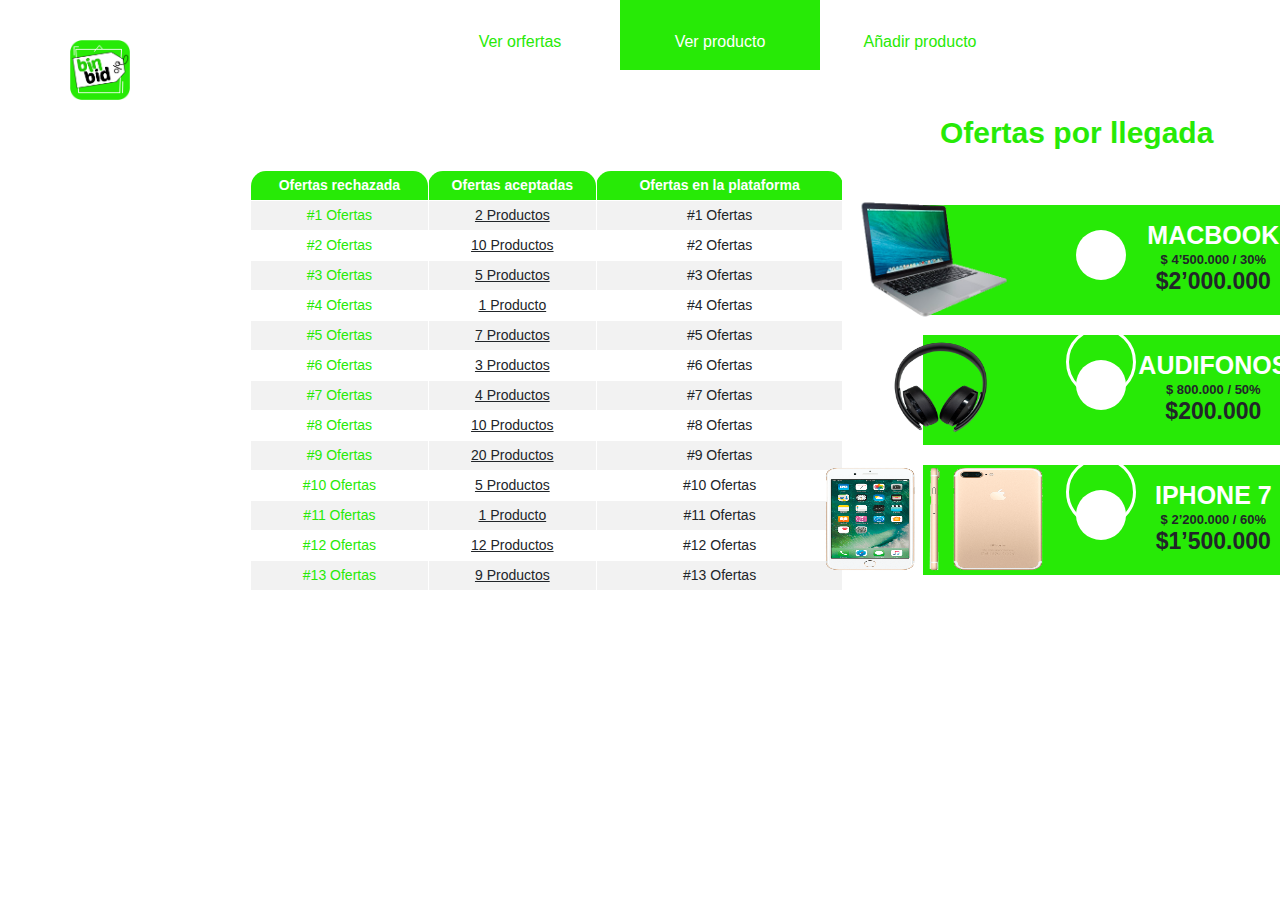
<file: pages/offers.html>
<!DOCTYPE html>
<html lang="en">
	<head>
		<meta charset="UTF-8">
        <meta name="viewport" content="width=device-width, initial-scale=1.0">
        <!-- Bootstrap -->
        <link rel="stylesheet" href="../css/bootstrap.min.css">
        <link rel="stylesheet" href="../css/style.css">
        <link rel="stylesheet" href="../css/style_offers.css">
        <title>Bin Bid</title>
    </head>
    <body>
        <main class="container-fluid m-0 p-0 h-100">
            <div class="cont-men">
                <div class="menu item1">
                    <a href="">Ver orfertas</a>
                </div>
                <div class="menu-mid item2">
                    <a href="">Ver producto</a>
                </div>
                <div class="menu item3">
                    <a href="">Añadir producto</a>
                </div>
            </div>
            <div class="row" style="height: 550px;">
                <div class="col-8 float-left">
                    <div class="logo-prin">
                        <a href="../index.html">
                            <img src="../images/bin_bid_Logo.png" width="60" height="60" alt="bin-bid-Logo">
                        </a>
                    </div>
                    <div class="table-of">
                        <table class="table-striped">
                            <thead>
                              <tr>
                                <th class="th1">Ofertas rechazada</th>
                                <th class="th2">Ofertas aceptadas</th>
                                <th class="th3">Ofertas en la plataforma</th>
                              </tr>
                            </thead>
                            <tbody>
                              <tr>
                                <td class="tx-grn">#1 Ofertas</td>
                                <td class="tx-sl">2 Productos</td>
                                <td>#1 Ofertas</td>
                              </tr>
                              <tr>
                                <td class="tx-grn">#2 Ofertas</td>
                                <td class="tx-sl">10 Productos</td>
                                <td>#2 Ofertas</td>
                              </tr>
                              <tr>
                                <td class="tx-grn">#3 Ofertas</td>
                                <td class="tx-sl">5 Productos</td>
                                <td>#3 Ofertas</td>
                              </tr>
                              <tr>
                                <td class="tx-grn">#4 Ofertas</td>
                                <td class="tx-sl">1 Producto</td>
                                <td>#4 Ofertas</td>
                              </tr>
                              <tr>
                                <td class="tx-grn">#5 Ofertas</td>
                                <td class="tx-sl">7 Productos</td>
                                <td>#5 Ofertas</td>
                              </tr>
                              <tr>
                                <td class="tx-grn">#6 Ofertas</td>
                                <td class="tx-sl">3 Productos</td>
                                <td>#6 Ofertas</td>
                              </tr>
                              <tr>
                                <td class="tx-grn">#7 Ofertas</td>
                                <td class="tx-sl">4 Productos</td>
                                <td>#7 Ofertas</td>
                              </tr>
                              <tr>
                                <td class="tx-grn">#8 Ofertas</td>
                                <td class="tx-sl">10 Productos</td>
                                <td>#8 Ofertas</td>
                              </tr>
                              <tr>
                                <td class="tx-grn">#9 Ofertas</td>
                                <td class="tx-sl">20 Productos</td>
                                <td>#9 Ofertas</td>
                              </tr>
                              <tr>
                                <td class="tx-grn">#10 Ofertas</td>
                                <td class="tx-sl">5 Productos</td>
                                <td>#10 Ofertas</td>
                              </tr>
                              <tr>
                                <td class="tx-grn">#11 Ofertas</td>
                                <td class="tx-sl">1 Producto</td>
                                <td>#11 Ofertas</td>
                              </tr>
                              <tr>
                                <td class="tx-grn">#12 Ofertas</td>
                                <td class="tx-sl">12 Productos</td>
                                <td>#12 Ofertas</td>
                              </tr>
                              <tr>
                                <td class="tx-grn">#13 Ofertas</td>
                                <td class="tx-sl">9 Productos</td>
                                <td>#13 Ofertas</td>
                              </tr>
                            </tbody>
                          </table>
                    </div>
                </div>
                <div class="col-4 float-right" style="height: 550px;">
                    <div>
                        <div class="cont-ofp">
                            <div class="tx-ofp">
                                Ofertas por llegada
                            </div>
                            <div class="offerp bg-main">
                                <div>
                                    <img src="../images/mac.png" alt=""  class="img1">
                                </div>
                                <div class="bord-cir">
                                    <div class="circle"> </div>
                                </div>
                                <div class="tx-prod">
                                    <p class="prod">MACBOOK</p>
                                    <p class="desc">$ 4’500.000 / 30%</p>
                                    <p class="cost">$2’000.000</p>
                                </div>
                            </div>
                            <div class="offerp bg-main">
                                <div class="">
                                    <img src="../images/auduifinos.png" alt=""  class="img1">
                                </div>
                                <div class="bord-cir">
                                    <div class="circle"> </div>
                                </div>
                                <div class="tx-prod">
                                    <p class="prod">AUDIFONOS</p>
                                    <p class="desc">$ 800.000 / 50%</p>
                                    <p class="cost">$200.000</p>
                                </div>
                            </div>
                            <div class="offerp bg-main">
                                <div class="">
                                    <img src="../images/png-transparent-iphone-7-plus-apple-telephone-rose-gold-apple-products-gadget-mobile-phone-case-mobile-phone.png" alt=""  class="img1">
                                </div>
                                <div class="bord-cir">
                                    <div class="circle"> </div>
                                </div>
                                <div class="tx-prod">
                                    <p class="prod">IPHONE 7</p>
                                    <p class="desc">$ 2’200.000 / 60%</p>
                                    <p class="cost">$1’500.000</p>
                                </div>
                            </div>
                        </div>
                    </div>
                </div>
            </div>
        </main>
        <!-- Optional JavaScript -->
        <!-- jQuery first, then Popper.js, then Bootstrap JS -->
        <script src="../js/jquery-3.5.1.min.js"></script>
        <script src="../js/popper.min.js"></script>
        <script src="../js/bootstrap.min.js"></script>
    </body>
</html>
</file>
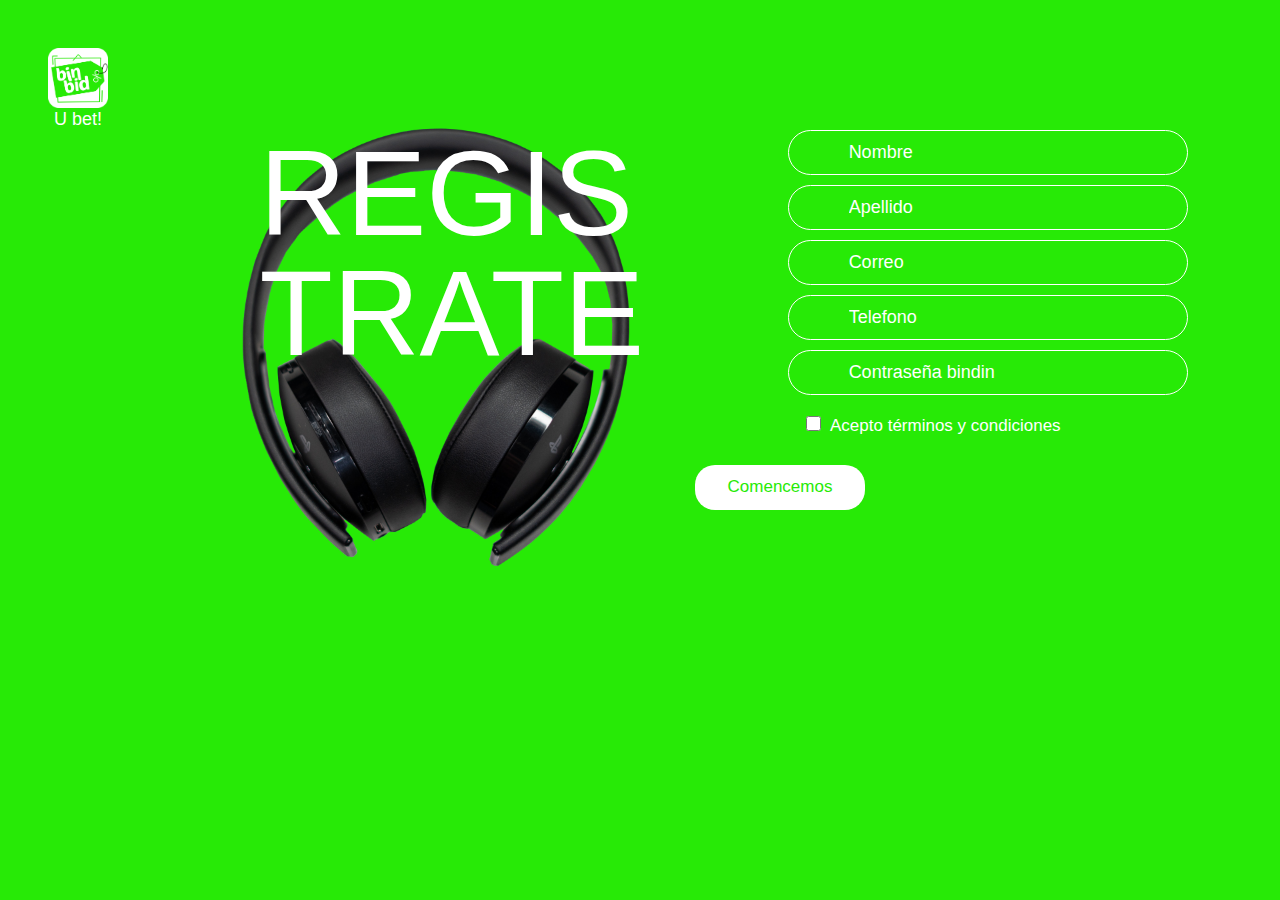
<file: pages/signup.html>
<!DOCTYPE html>
<html lang="en">
	<head>
		<meta charset="UTF-8">
        <meta name="viewport" content="width=device-width, initial-scale=1.0">
        <!-- Bootstrap -->
        <link rel="stylesheet" href="../css/bootstrap.min.css">
        <link rel="stylesheet" href="../css/style.css">
        <title>Bin Bid</title>
    </head>
    <body>
        <main class="container-fluid m-0 p-0 h-100">
            <div class="row h-100">
                <div class="bg-main col-6 float-left">
                    <div class="m-5"> 
                        <a href="../index.html">
                            <img src="../images/APP_Bin_bid2-01.png" width="60" height="60" alt="bin-bid-Logo">
                        </a>
                        <div class="tx-icon">
                            <br> U bet!
                        </div>
                        <div>
                            <div>
                                <img src="../images/auduifinos.png" class="audui" alt="">
                            </div>
                            <div class="tx-signup">
                                <p>
                                    REGIS
                                    TRATE
                                </p>
                            </div>
                        </div>                        
                    </div>
                </div>
                <div class="bg-main col-6 float-right">
                    <div class="col-11">
                        <form class="col-12" style="margin-top: 130px!important;">
                            <div class="form-row w-100" style="padding-left: 20%;">
                                <div class="col-12">
                                    <input type="text" class="form-control in-green col-12" placeholder="Nombre">
                                </div>
                                <div class="col-12">
                                    <input type="text" class="form-control in-green col-12" placeholder="Apellido">
                                </div>
                                <div class="col-12">
                                    <input type="text" class="form-control in-green col-12" placeholder="Correo">
                                </div>
                                <div class="col-12">
                                    <input type="text" class="form-control in-green col-12" placeholder="Telefono">
                                </div>
                                <div class="col-12">
                                    <input type="text" class="form-control in-green col-12" placeholder="Contraseña bindin">
                                </div>
                                <div class="m-2 col-12">
                                    <input type="checkbox" class="check">
                                    <label class="tx-tyt">Acepto términos y condiciones</label>
                                </div>
                            </div>
                            <div class="bor-white float">
                                <button class="btn btn-white" type="submit">Comencemos</button>
                            </div>
                        </form>
                    </div>
                </div>
            </div>
        </main>
        <!-- Optional JavaScript -->
        <!-- jQuery first, then Popper.js, then Bootstrap JS -->
        <script src="../js/jquery-3.5.1.min.js"></script>
        <script src="../js/popper.min.js"></script>
        <script src="../js/bootstrap.min.js"></script>
    </body>
</html>
</file>
<file: fonts/stylesheet.css>
/*! Generated by Font Squirrel (https://www.fontsquirrel.com) on August 25, 2020 */



@font-face {
    font-family: 'poetsen_oneregular';
    src: url('poetsenone-regular-webfont.woff2') format('woff2'),
         url('poetsenone-regular-webfont.woff') format('woff');
    font-weight: normal;
    font-style: normal;

}
</file>
<file: css/style.css>
html, body {
    width: 100%; 
    height: 100%;

    /* Creates main color variable */
    --main-color: #27EA06;
}

body{
    overflow-x: hidden;
}

.bg-main{
    background-color: var(--main-color);
}

.tx-icon{
    color: #fff;
    text-decoration: none;
    padding-left: 6px;
    margin-top: -29px;
    font-size: 18px;
}

.welc{
    position: relative;
}

.tx-present{
    color: #fff;
    text-decoration: none;
    padding-left: 15%;
    margin-top: 15%;
    font-size: 100px;
    line-height: 100px;
}

.cam3{
    height: 333px;
    width: 490px;
    position: absolute;
    margin-left: 240px;
    margin-top: -20px;
}

.audui{
    height: 666px;
    width: 1000px;
    position: absolute;
    margin-left: -140px;
    margin-top: -110px;
}

.tx-present2{
    color: #fff;
    text-decoration: none;
    font-size: 100px;
    line-height: 100px;
    position: absolute;
    margin-left: 70px;
    margin-top: -20px;
}

.tx-signup{
    color: #fff;
    text-decoration: none;
    padding-left: 40%;
    margin-top: 0%;
    font-size: 120px;
    line-height: 120px;
    position: relative;
}

.tx-main{
    color: #27EA06;
    text-decoration: none;
    font-size: 22px;
}
.tx-main:hover{
    color: #27EA06;
    font-size: 22px;
}

.in-white{
    border-radius: 25px;
    font-size: 18px;
    padding-bottom: 5px;
    padding-top: 5px;
    padding-left: 15%;
    border-color: #27EA06;
    margin-bottom: 7px;
    height: 45px;
}

.in-green{
    border-radius: 25px;
    font-size: 18px;
    padding-bottom: 5px;
    padding-top: 5px;
    padding-left: 15%;
    border-color: #fff;
    color: #fff;
    background-color: #27EA06;
    margin-bottom: 10px;
    height: 45px;
    
}

.in-green::-webkit-input-placeholder{
    color:#fff;
}

.check{
    width: 15px;
    height: 15px;
    margin-left: 10px;
    margin-right: 5px;
    margin-bottom: 2px;
}

.tx-recpass{
    color: #000;
    font-size: 15px;
    text-decoration: underline;
    padding-left: 310px;
}
.tx-recpass:hover{
    color: #000;
    font-size: 16px;
    text-decoration: underline;
}

.tx-tyt{
    color: #fff;
    font-size: 17px;
}

.btn-green{
    height: 50px;
    width: 150px;
    font-size: 18px;
    color: #fff;
    background-color: #27EA06;
    border-radius: 20px;
    margin-left: 10px;
    margin-top: 10px;
    position: absolute;
}

.btn-white{
    height: 45px;
    width: 170px;
    font-size: 17px;
    color: #27EA06;
    background-color: #fff;
    border-radius: 20px;
    margin-left: 10px;
    margin-top: 10px;
    position: absolute;
}

.bor-grn{
    margin: 10px;
    height: 70px;
    width: 170px;
    border: 1px solid #27EA06;
    border-radius: 30px;
    margin-left: 280px;
    position: relative;
}n

.bor-white{
    margin-top: 30px;
    height: 65px;
    width: 190px;
    border: 1px solid #fff;
    border-radius: 30px;
    margin-left: 350px;
    position: relative;
}

.cont-men{
    background-color: #fff;
    height: 90px;
    width: 600px;
    margin-left: 420px;
}

.menu{
    float: top;
    height: 70px;
    width: 200px;
    text-align: center;
    padding-top: 30px;
}
.menu>a{
    color: #27EA06;
}

.menu-mid{
    float: top;
    height: 70px;
    width: 200px;
    text-align: center;
    padding-top: 30px;
    background-color: #27EA06;
}
.menu-mid>a{
    color: #fff;
}

.item1{
    float: left;
}

.item2{
    float: left;
}
.item3{
    float: left;
}

.logo-prin{
    margin-left: 70px;
    margin-top: -50px;
}


/*! Generated by Font Squirrel */

@font-face {
    font-family: 'poetsen_oneregular';
    src: url('poetsenone-regular-webfont.woff2') format('woff2'),
         url('poetsenone-regular-webfont.woff') format('woff');
    font-weight: normal;
    font-style: normal;
}
</file>
<file: css/style_offers.css>
table{
    text-align: center;
    border: solid 1px #fff;
    font-size: 14px;
    margin-top: 70px;
    margin-left: 250px;
}

th{
    background-color: #27EA06;
    border-top-right-radius: 15px;
    border-top-left-radius: 15px;
    color: #fff;
    border: solid 1px #fff;
    height: 30px;
}

.th1{
    width: 180px;
}

.th2{
    width: 170px;
}

.th3{
    width: 250px;
}

td{
    border: solid 1px #fff;
    font-size: 14px;
    height: 30px;
}

.tx-grn{
    color: #27EA06;
}

.tx-sl{
    text-decoration-line: underline;
}

.offerp{
    height: 110px;
    width: 400px;
    margin: 20px;
    margin-left: 50px;
}
.tx-ofp{
    text-align: center;
    font-size: 30px;
    color: #27EA06;
    font-weight: bold;
    margin-top: 20px;
    margin-bottom: 50px;
}

.tx-prod{
    margin-left: 180px;
    margin-top: -75px;
    margin-top: -180px;

}

.prod{
    color: #fff;
    font-size: 25px;
    font-weight: bolder;
    margin-bottom: 0px;
    text-align: center;
    margin-top: -10px;
}

.desc{
    font-size: 13px;
    font-weight: bolder;
    margin-bottom: 0px;
    text-align: center;
    margin-top: -5px;
}

.cost{
    font-size: 23px;
    font-weight: bolder;
    margin-bottom: 0px;
    text-align: center;
    margin-top: -5px;
}

.circle{
    width: 50px;
    height: 50px;
    background-color: #fff;
    border-top-right-radius: 25px;
    border-top-left-radius: 25px;
    border-bottom-right-radius: 25px;
    border-bottom-left-radius: 25px;
    position: absolute;
    margin-left: 7px;
    margin-top: -100px;
}

.bord-cir{
    width: 70px;
    height: 70px;
    border: 3px solid #fff;
    border-top-right-radius: 35px;
    border-top-left-radius: 35px;
    border-bottom-right-radius: 35px;
    border-bottom-left-radius: 35px;
    position: relative;
    margin-left: 143px;
}

.img1{
    height: 136px;
    width: 238px;
    margin-left: -108px;
    margin-top: -14px;
}
</file>
<file: fonts/specimen_files/specimen_stylesheet.css>
@import url('grid_12-825-55-15.css');

/*  
	CSS Reset by Eric Meyer - Released under Public Domain
    http://meyerweb.com/eric/tools/css/reset/
*/
html, body, div, span, applet, object, iframe,
h1, h2, h3, h4, h5, h6, p, blockquote, pre,
a, abbr, acronym, address, big, cite, code,
del, dfn, em, font, img, ins, kbd, q, s, samp,
small, strike, strong, sub, sup, tt, var,
b, u, i, center, dl, dt, dd, ol, ul, li,
fieldset, form, label, legend, table, 
caption, tbody, tfoot, thead, tr, th, td 
                  {margin: 0;padding: 0;border: 0;outline: 0;
                  font-size: 100%;vertical-align: baseline;
                  background: transparent;}
body              {line-height: 1;}
ol, ul            {list-style: none;}
blockquote, q     {quotes: none;}
blockquote:before, blockquote:after,
q:before, q:after {content: '';	content: none;}
:focus            {outline: 0;}
ins               {text-decoration: none;}
del               {text-decoration: line-through;}
table             {border-collapse: collapse;border-spacing: 0;}




body {
	color: #000;
	background-color: #dcdcdc;
}

a {
	text-decoration: none;
	color: #1883ba;
}

h1{
	font-size: 32px;
	font-weight: normal;
	font-style: normal;
	margin-bottom: 18px;
}

h2{
	font-size: 18px;
}

#container {
	width: 865px;
	margin: 0px auto;
}


#header {
	padding: 20px;
	font-size: 36px;
	background-color: #000;
	color: #fff;
}

#header span {
	color: #666;
}
#main_content {
	background-color: #fff;
	padding: 60px 20px 20px;
}


#footer p {
	margin: 0;
	padding-top: 10px;
	padding-bottom: 50px;
	color: #333;
	font: 10px Arial, sans-serif;
}

.tabs {
	width: 100%;
	height: 31px;
	background-color: #444;
}
.tabs li {
	float:  left;
	margin: 0;
	overflow: hidden;
	background-color: #444;
}
.tabs li a {
	display: block;
	color: #fff;
	text-decoration: none;
	font: bold 11px/11px 'Arial';
	text-transform: uppercase;
	padding: 10px 15px;
	border-right: 1px solid #fff;
}

.tabs li a:hover {
		background-color: #00b3ff;

}

.tabs li.active a {
	color:  #000;
	background-color: #fff;
}



div.huge {
	
	font-size: 300px;
	line-height: 1em;
	padding: 0;
	letter-spacing: -.02em;
	overflow: hidden;
}
div.glyph_range {
	font-size: 72px;
	line-height: 1.1em;
}

.size10{ font-size: 10px; }
.size11{ font-size: 11px; }
.size12{ font-size: 12px; }
.size13{ font-size: 13px; }
.size14{ font-size: 14px; }
.size16{ font-size: 16px; }
.size18{ font-size: 18px; }
.size20{ font-size: 20px; }
.size24{ font-size: 24px; }
.size30{ font-size: 30px; }
.size36{ font-size: 36px; }
.size48{ font-size: 48px; }
.size60{ font-size: 60px; }
.size72{ font-size: 72px; }
.size90{ font-size: 90px; }


.psample_row1 {	height: 120px;}
.psample_row1 {	height: 120px;}
.psample_row2 {	height: 160px;}
.psample_row3 {	height: 160px;}
.psample_row4 {	height: 160px;}

.psample {
	overflow: hidden;
	position: relative;
}
.psample p {
	line-height: 1.3em;
	display: block;
	overflow: hidden;
	margin: 0;
}

.psample span {
	margin-right: .5em;
}

.white_blend {
	width: 100%;
	height: 61px;
	background-image: url([data-uri]);
	position: absolute;
	bottom: 0;
}
.black_blend {
	width: 100%;
	height: 61px;
	background-image: url([data-uri]);
	position: absolute;
	bottom: 0;
}
.fullreverse {
	background:  #000 !important;
	color:  #fff !important;
	margin-left: -20px;
	padding-left: 20px;
	margin-right: -20px;
	padding-right: 20px;
	padding: 20px;
	margin-bottom:0;
}


.sample_table td {
	padding-top: 3px;
	padding-bottom:5px;
	padding-left: 5px;
	vertical-align: middle;
	line-height: 1.2em;
}

.sample_table td:first-child {
	background-color: #eee;
	text-align: right;
	padding-right: 5px;
	padding-left: 0;
	padding: 5px;
	font: 11px/12px "Courier New", Courier, mono;
}

code {
	white-space: pre;
	background-color: #eee;
	display: block;
	padding: 10px;
	margin-bottom: 18px;
	overflow: auto;
}


.bottom,.last 	{margin-bottom:0 !important; padding-bottom:0 !important;}

.box  { 
  padding: 18px; 
  margin-bottom: 18px; 
  background: #eee; 
}

.reverse,.reversed { background:  #000 !important;color:  #fff !important; border: none !important;}

#bodycomparison {
	position: relative;
	overflow: hidden;
	font-size: 72px;
	height: 90px;
	white-space: nowrap;
}

#bodycomparison div{
	font-size: 72px;
	line-height: 90px;
	display: inline;
	margin: 0 15px 0 0;
	padding: 0;
}

#bodycomparison div span{
	font: 10px Arial;
	position: absolute;
	left: 0;
}
#xheight {
	float: none;
	position: absolute;
	color: #d9f3ff;
	font-size: 72px;
	line-height: 90px;
}

.fontbody {
 position: relative;
}
.arialbody{
	font-family: Arial;
	position: relative;
}
.verdanabody{
	font-family: Verdana;
	position: relative;
}
.georgiabody{
	font-family: Georgia;
	position: relative;
}

/* @group Layout page
 */

#layout h1 {
	font-size: 36px;
	line-height: 42px;
	font-weight: normal;
	font-style: normal;
}

#layout h2 {
	font-size: 24px;
	line-height: 23px;
	font-weight: normal;
	font-style: normal;
}

#layout h3 {
	font-size: 22px;
	line-height: 1.4em;
	margin-top: 1em;
	font-weight: normal;
	font-style: normal;
}


#layout p.byline {
	font-size: 12px;
	margin-top: 18px;
	line-height: 12px;
	margin-bottom: 0;
}
#layout p {
	font-size: 14px;
	line-height: 21px;
	margin-bottom: .5em;
}

#layout p.large{
	font-size: 18px;
	line-height: 26px;
}

#layout .sidebar p{
	font-size: 12px;
	line-height: 1.4em;
}

#layout p.caption {
	font-size: 10px;
	margin-top: -16px;
	margin-bottom: 18px;
}

/* @end */

/* @group Glyphs */

#glyph_chart div{
	background-color: #d9f3ff;
	color: black;
	float: left;
	font-size: 36px;
	height: 1.2em;
	line-height: 1.2em;
	margin-bottom: 1px;
	margin-right: 1px;
	text-align: center;
	width: 1.2em;
	position: relative;
	padding: .6em .2em .2em;
}

#glyph_chart div p {
	position: absolute;
	left: 0;
	top: 0;
	display: block;
	text-align: center;
	font: bold 9px Arial, sans-serif;
	background-color: #3a768f;
	width: 100%;
	color: #fff;
	padding: 2px 0;
}


#glyphs h1 {
	font-family: Arial, sans-serif;
}
/* @end */

/* @group Installing */

#installing {
	font: 13px Arial, sans-serif;
}

#installing p,
#glyphs p{
	line-height: 1.2em;
	margin-bottom: 18px;
	font: 13px Arial, sans-serif;
}



#installing h3{
	font-size: 15px;
	margin-top: 18px;
}

/* @end */

#rendering h1 {
	font-family: Arial, sans-serif;
}
.render_table td {
	font: 11px "Courier New", Courier, mono;
	vertical-align: middle;
}
</file>
